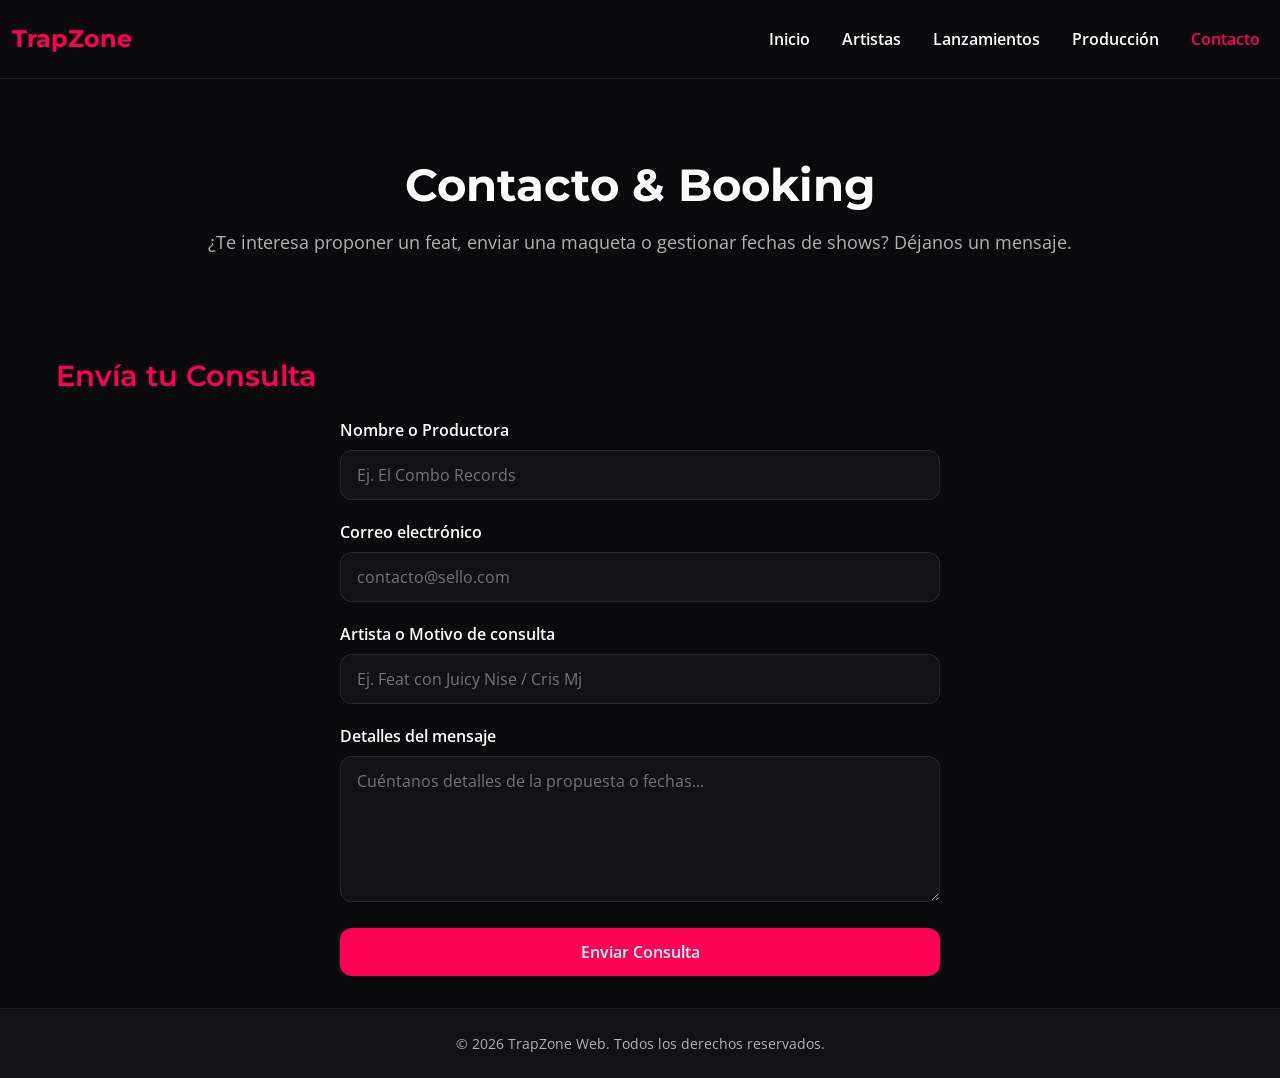
<file: pages/contacto.html>
<!DOCTYPE html>
<html lang="es">
<head>
  <meta charset="UTF-8">
  <meta name="viewport" content="width=device-width, initial-scale=1.0">
  <title>Contacto | TrapZone</title>

  <link href="https://cdn.jsdelivr.net/npm/bootstrap@5.3.3/dist/css/bootstrap.min.css" rel="stylesheet" integrity="sha384-QWTKZyjpPEjISv5WaRU9OFeRpok6YctnYmDr5pNlyT2bRjXh0JMhjY6hW+ALEwIH" crossorigin="anonymous">
  <link rel="preconnect" href="https://fonts.googleapis.com">
  <link rel="preconnect" href="https://fonts.gstatic.com" crossorigin>
  <link href="https://fonts.googleapis.com/css2?family=Montserrat:wght@600;700&family=Open+Sans:wght@400;600&display=swap" rel="stylesheet">
  <!-- Librería externa de Animación AOS -->
  <link rel="stylesheet" href="https://unpkg.com/aos@next/dist/aos.css" />
  <link rel="stylesheet" href="../styles/styles.css">
</head>
<body>

  <header>
    <nav class="navbar navbar-expand-lg navbar-trapzone">
      <div class="container-fluid">
        <a class="navbar-brand logotipo" href="../index.html">TrapZone</a>
        <button class="navbar-toggler" type="button" data-bs-toggle="collapse" data-bs-target="#navbarNav" aria-controls="navbarNav" aria-expanded="false" aria-label="Toggle navigation">
          <span class="navbar-toggler-icon"></span>
        </button>
        <div class="collapse navbar-collapse justify-content-end" id="navbarNav">
          <ul class="navbar-nav gap-3">
            <li class="nav-item"><a class="nav-link" href="../index.html">Inicio</a></li>
            <li class="nav-item"><a class="nav-link" href="./sobre-mi.html">Artistas</a></li>
            <li class="nav-item"><a class="nav-link" href="./proyectos.html">Lanzamientos</a></li>
            <li class="nav-item"><a class="nav-link" href="./servicios.html">Producción</a></li>
            <li class="nav-item"><a class="nav-link active" href="./contacto.html">Contacto</a></li>
          </ul>
        </div>
      </div>
    </nav>
  </header>

  <main class="contenedor-principal">
    <section class="seccion-hero" data-aos="fade-down">
      <h1 class="titulo-principal">Contacto &amp; Booking</h1>
      <p class="texto-destacado">
        ¿Te interesa proponer un feat, enviar una maqueta o gestionar fechas de shows? Déjanos un mensaje.
      </p>
    </section>

    <section class="seccion-contenido">
      <h2 class="subtitulo-seccion" data-aos="fade-right">Envía tu Consulta</h2>
      <form action="#" method="POST" class="formulario-contacto" data-aos="fade-up">
        <div class="grupo-formulario">
          <label for="nombre-contacto" class="etiqueta-campo">Nombre o Productora</label>
          <input type="text" id="nombre-contacto" name="nombre" class="campo-texto" placeholder="Ej. El Combo Records" required>
        </div>

        <div class="grupo-formulario">
          <label for="correo-contacto" class="etiqueta-campo">Correo electrónico</label>
          <input type="email" id="correo-contacto" name="email" class="campo-texto" placeholder="contacto@sello.com" required>
        </div>

        <div class="grupo-formulario">
          <label for="asunto-contacto" class="etiqueta-campo">Artista o Motivo de consulta</label>
          <input type="text" id="asunto-contacto" name="asunto" class="campo-texto" placeholder="Ej. Feat con Juicy Nise / Cris Mj" required>
        </div>

        <div class="grupo-formulario">
          <label for="mensaje-contacto" class="etiqueta-campo">Detalles del mensaje</label>
          <textarea id="mensaje-contacto" name="mensaje" rows="5" class="area-texto" placeholder="Cuéntanos detalles de la propuesta o fechas..." required></textarea>
        </div>

        <button type="submit" class="boton-primario boton-envio" tabindex="0">Enviar Consulta</button>
      </form>
    </section>
  </main>

  <footer class="pie-pagina">
    <p class="texto-copyright">&copy; 2026 TrapZone Web. Todos los derechos reservados.</p>
  </footer>

  <script src="https://cdn.jsdelivr.net/npm/bootstrap@5.3.3/dist/js/bootstrap.bundle.min.js" integrity="sha384-YvpcrYf0tY3lHB60NNkmXc5s9fDVZLESaAA55NDzOxhy9GkcIdslK1eN7N6jIeHz" crossorigin="anonymous"></script>
  <!-- Script y ejecución de AOS -->
  <script src="https://unpkg.com/aos@next/dist/aos.js"></script>
  <script>
    AOS.init({
      duration: 800,
      once: true
    });
  </script>
</body>
</html>
</file>
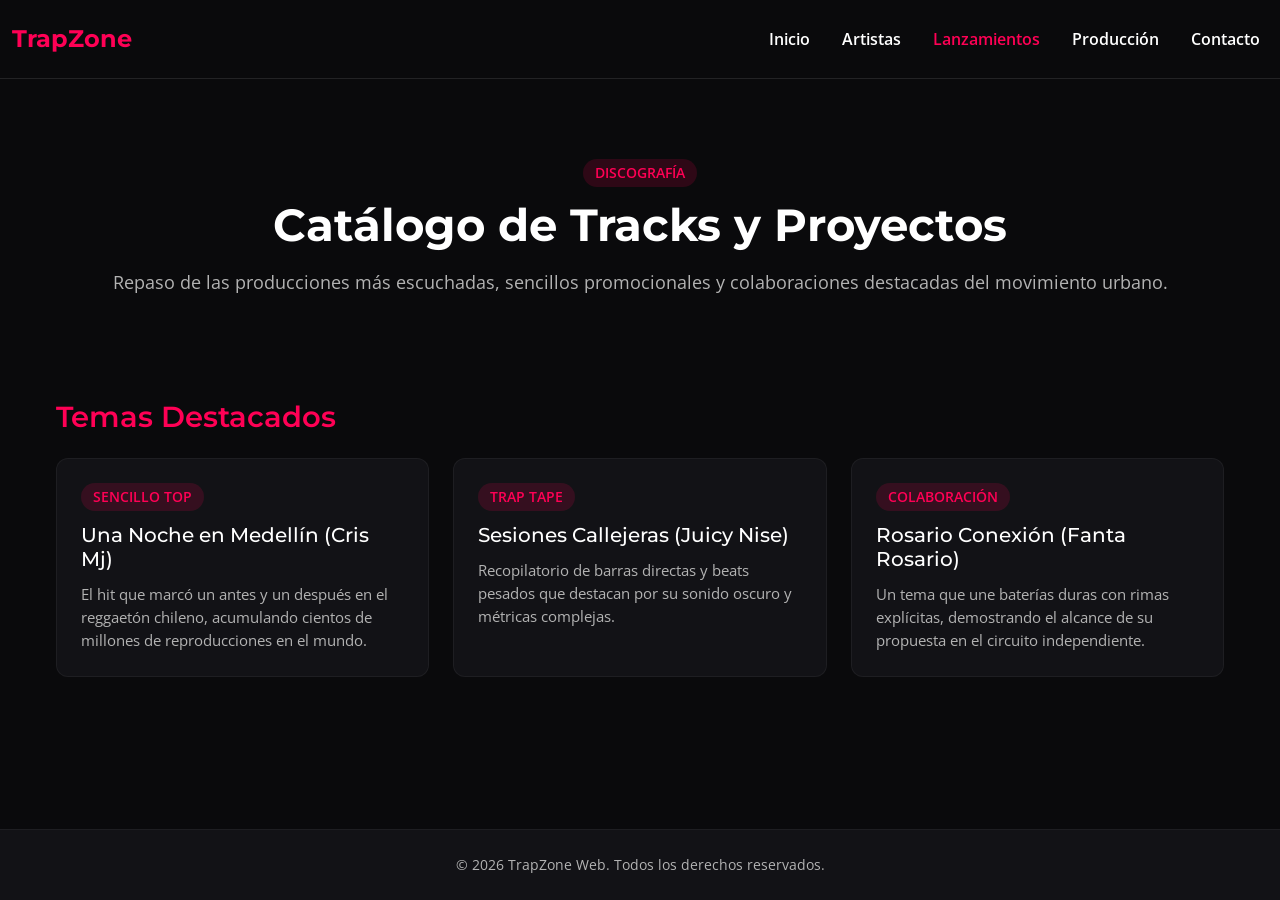
<file: pages/proyectos.html>
<!DOCTYPE html>
<html lang="es">
<head>
  <meta charset="UTF-8">
  <meta name="viewport" content="width=device-width, initial-scale=1.0">
  <title>Lanzamientos | TrapZone</title>

  <link href="https://cdn.jsdelivr.net/npm/bootstrap@5.3.3/dist/css/bootstrap.min.css" rel="stylesheet" integrity="sha384-QWTKZyjpPEjISv5WaRU9OFeRpok6YctnYmDr5pNlyT2bRjXh0JMhjY6hW+ALEwIH" crossorigin="anonymous">
  <link rel="preconnect" href="https://fonts.googleapis.com">
  <link rel="preconnect" href="https://fonts.gstatic.com" crossorigin>
  <link href="https://fonts.googleapis.com/css2?family=Montserrat:wght@600;700&family=Open+Sans:wght@400;600&display=swap" rel="stylesheet">
  <!-- Librería externa de Animación AOS -->
  <link rel="stylesheet" href="https://unpkg.com/aos@next/dist/aos.css" />
  <link rel="stylesheet" href="../styles/styles.css">
</head>
<body>

  <header>
    <nav class="navbar navbar-expand-lg navbar-trapzone">
      <div class="container-fluid">
        <a class="navbar-brand logotipo" href="../index.html">TrapZone</a>
        <button class="navbar-toggler" type="button" data-bs-toggle="collapse" data-bs-target="#navbarNav" aria-controls="navbarNav" aria-expanded="false" aria-label="Toggle navigation">
          <span class="navbar-toggler-icon"></span>
        </button>
        <div class="collapse navbar-collapse justify-content-end" id="navbarNav">
          <ul class="navbar-nav gap-3">
            <li class="nav-item"><a class="nav-link" href="../index.html">Inicio</a></li>
            <li class="nav-item"><a class="nav-link" href="./sobre-mi.html">Artistas</a></li>
            <li class="nav-item"><a class="nav-link active" href="./proyectos.html">Lanzamientos</a></li>
            <li class="nav-item"><a class="nav-link" href="./servicios.html">Producción</a></li>
            <li class="nav-item"><a class="nav-link" href="./contacto.html">Contacto</a></li>
          </ul>
        </div>
      </div>
    </nav>
  </header>

  <main class="contenedor-principal">
    <section class="seccion-hero" data-aos="fade-down">
      <span class="etiqueta-destaque">Discografía</span>
      <h1 class="titulo-principal">Catálogo de Tracks y Proyectos</h1>
      <p class="texto-destacado">
        Repaso de las producciones más escuchadas, sencillos promocionales y colaboraciones destacadas del movimiento urbano.
      </p>
    </section>

    <section class="seccion-contenido">
      <h2 class="subtitulo-seccion" data-aos="fade-right">Temas Destacados</h2>
      <div class="contenedor-tarjetas-flex">
        <article class="tarjeta" tabindex="0" data-aos="fade-up" data-aos-delay="100">
          <span class="etiqueta-destaque">Sencillo Top</span>
          <h3 class="titulo-tarjeta">Una Noche en Medellín (Cris Mj)</h3>
          <p class="texto-cuerpo">El hit que marcó un antes y un después en el reggaetón chileno, acumulando cientos de millones de reproducciones en el mundo.</p>
        </article>
        <article class="tarjeta" tabindex="0" data-aos="fade-up" data-aos-delay="200">
          <span class="etiqueta-destaque">Trap Tape</span>
          <h3 class="titulo-tarjeta">Sesiones Callejeras (Juicy Nise)</h3>
          <p class="texto-cuerpo">Recopilatorio de barras directas y beats pesados que destacan por su sonido oscuro y métricas complejas.</p>
        </article>
        <article class="tarjeta" tabindex="0" data-aos="fade-up" data-aos-delay="300">
          <span class="etiqueta-destaque">Colaboración</span>
          <h3 class="titulo-tarjeta">Rosario Conexión (Fanta Rosario)</h3>
          <p class="texto-cuerpo">Un tema que une baterías duras con rimas explícitas, demostrando el alcance de su propuesta en el circuito independiente.</p>
        </article>
      </div>
    </section>
  </main>

  <footer class="pie-pagina">
    <p class="texto-copyright">&copy; 2026 TrapZone Web. Todos los derechos reservados.</p>
  </footer>

  <script src="https://cdn.jsdelivr.net/npm/bootstrap@5.3.3/dist/js/bootstrap.bundle.min.js" integrity="sha384-YvpcrYf0tY3lHB60NNkmXc5s9fDVZLESaAA55NDzOxhy9GkcIdslK1eN7N6jIeHz" crossorigin="anonymous"></script>
  <!-- Script y ejecución de AOS -->
  <script src="https://unpkg.com/aos@next/dist/aos.js"></script>
  <script>
    AOS.init({
      duration: 800,
      once: true
    });
  </script>
</body>
</html>
</file>
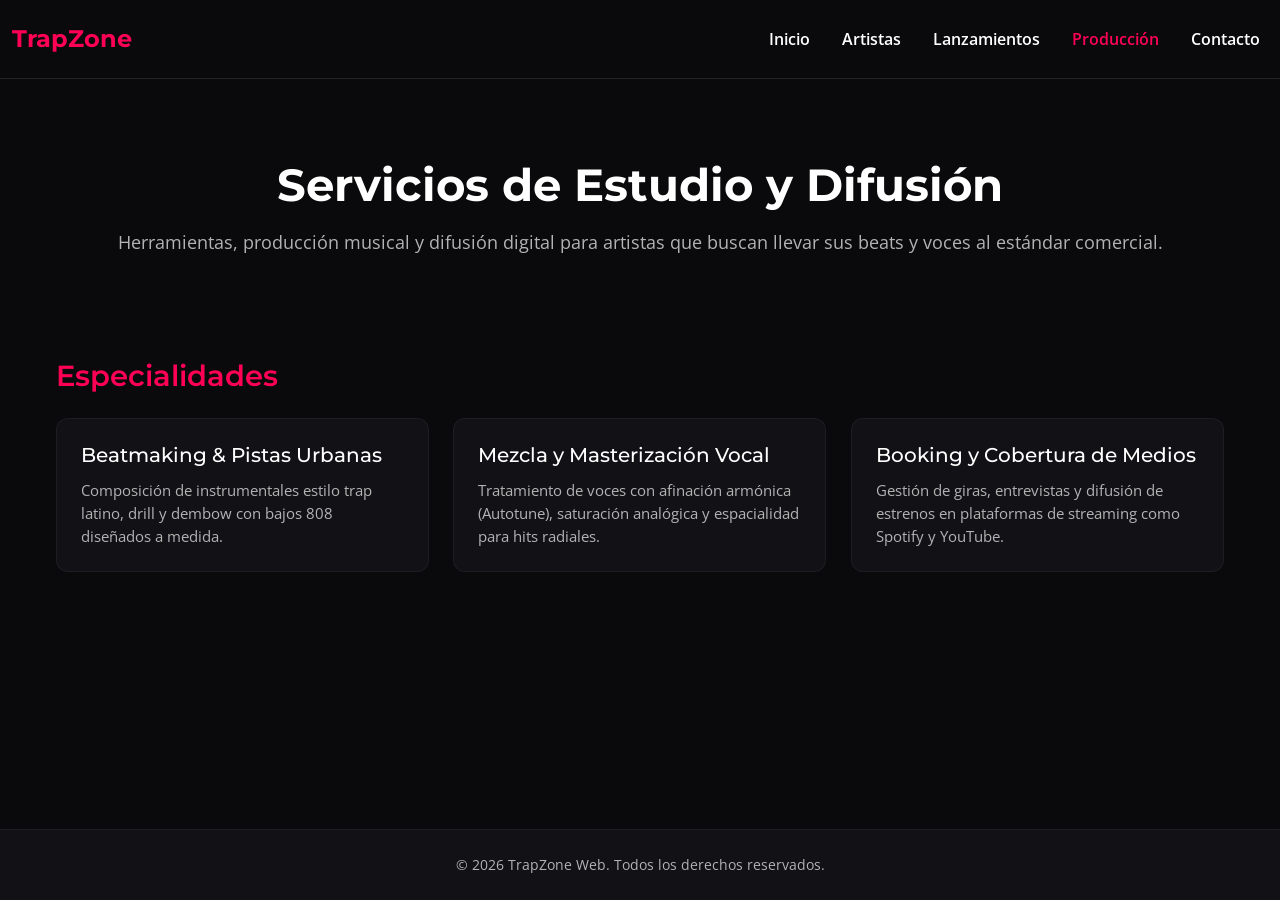
<file: pages/servicios.html>
<!DOCTYPE html>
<html lang="es">
<head>
  <meta charset="UTF-8">
  <meta name="viewport" content="width=device-width, initial-scale=1.0">
  <title>Producción | TrapZone</title>

  <link href="https://cdn.jsdelivr.net/npm/bootstrap@5.3.3/dist/css/bootstrap.min.css" rel="stylesheet" integrity="sha384-QWTKZyjpPEjISv5WaRU9OFeRpok6YctnYmDr5pNlyT2bRjXh0JMhjY6hW+ALEwIH" crossorigin="anonymous">
  <link rel="preconnect" href="https://fonts.googleapis.com">
  <link rel="preconnect" href="https://fonts.gstatic.com" crossorigin>
  <link href="https://fonts.googleapis.com/css2?family=Montserrat:wght@600;700&family=Open+Sans:wght@400;600&display=swap" rel="stylesheet">
  <!-- Librería externa de Animación AOS -->
  <link rel="stylesheet" href="https://unpkg.com/aos@next/dist/aos.css" />
  <link rel="stylesheet" href="../styles/styles.css">
</head>
<body>

  <header>
    <nav class="navbar navbar-expand-lg navbar-trapzone">
      <div class="container-fluid">
        <a class="navbar-brand logotipo" href="../index.html">TrapZone</a>
        <button class="navbar-toggler" type="button" data-bs-toggle="collapse" data-bs-target="#navbarNav" aria-controls="navbarNav" aria-expanded="false" aria-label="Toggle navigation">
          <span class="navbar-toggler-icon"></span>
        </button>
        <div class="collapse navbar-collapse justify-content-end" id="navbarNav">
          <ul class="navbar-nav gap-3">
            <li class="nav-item"><a class="nav-link" href="../index.html">Inicio</a></li>
            <li class="nav-item"><a class="nav-link" href="./sobre-mi.html">Artistas</a></li>
            <li class="nav-item"><a class="nav-link" href="./proyectos.html">Lanzamientos</a></li>
            <li class="nav-item"><a class="nav-link active" href="./servicios.html">Producción</a></li>
            <li class="nav-item"><a class="nav-link" href="./contacto.html">Contacto</a></li>
          </ul>
        </div>
      </div>
    </nav>
  </header>

  <main class="contenedor-principal">
    <section class="seccion-hero" data-aos="fade-down">
      <h1 class="titulo-principal">Servicios de Estudio y Difusión</h1>
      <p class="texto-destacado">
        Herramientas, producción musical y difusión digital para artistas que buscan llevar sus beats y voces al estándar comercial.
      </p>
    </section>

    <section class="seccion-contenido">
      <h2 class="subtitulo-seccion" data-aos="fade-right">Especialidades</h2>
      <div class="contenedor-tarjetas-flex">
        <article class="tarjeta" tabindex="0" data-aos="flip-left" data-aos-delay="100">
          <h3 class="titulo-tarjeta">Beatmaking &amp; Pistas Urbanas</h3>
          <p class="texto-cuerpo">Composición de instrumentales estilo trap latino, drill y dembow con bajos 808 diseñados a medida.</p>
        </article>
        <article class="tarjeta" tabindex="0" data-aos="flip-left" data-aos-delay="200">
          <h3 class="titulo-tarjeta">Mezcla y Masterización Vocal</h3>
          <p class="texto-cuerpo">Tratamiento de voces con afinación armónica (Autotune), saturación analógica y espacialidad para hits radiales.</p>
        </article>
        <article class="tarjeta" tabindex="0" data-aos="flip-left" data-aos-delay="300">
          <h3 class="titulo-tarjeta">Booking y Cobertura de Medios</h3>
          <p class="texto-cuerpo">Gestión de giras, entrevistas y difusión de estrenos en plataformas de streaming como Spotify y YouTube.</p>
        </article>
      </div>
    </section>
  </main>

  <footer class="pie-pagina">
    <p class="texto-copyright">&copy; 2026 TrapZone Web. Todos los derechos reservados.</p>
  </footer>

  <script src="https://cdn.jsdelivr.net/npm/bootstrap@5.3.3/dist/js/bootstrap.bundle.min.js" integrity="sha384-YvpcrYf0tY3lHB60NNkmXc5s9fDVZLESaAA55NDzOxhy9GkcIdslK1eN7N6jIeHz" crossorigin="anonymous"></script>
  <!-- Script y ejecución de AOS -->
  <script src="https://unpkg.com/aos@next/dist/aos.js"></script>
  <script>
    AOS.init({
      duration: 800,
      once: true
    });
  </script>
</body>
</html>
</file>
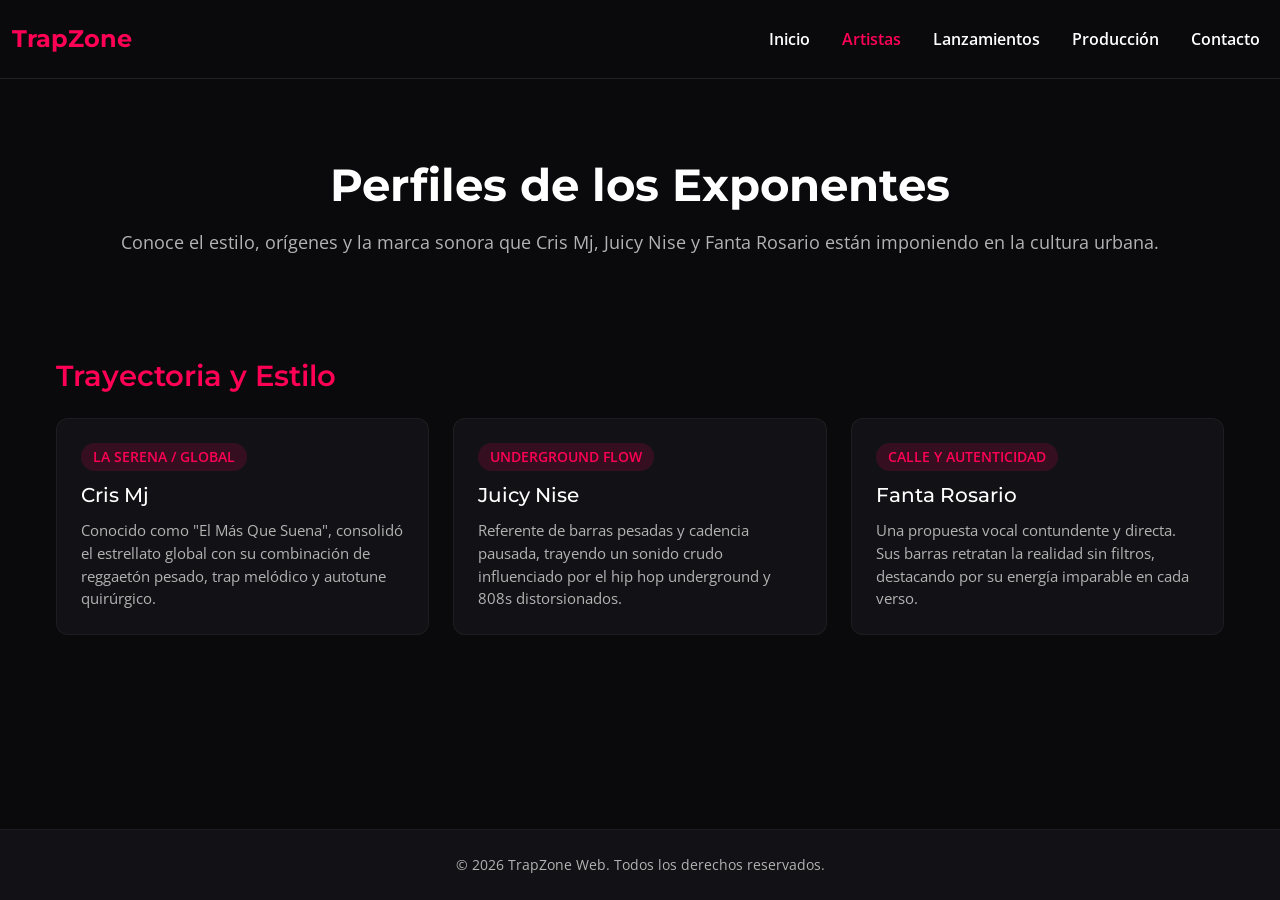
<file: pages/sobre-mi.html>
<!DOCTYPE html>
<html lang="es">
<head>
  <meta charset="UTF-8">
  <meta name="viewport" content="width=device-width, initial-scale=1.0">
  <title>Artistas | TrapZone</title>
  <link href="https://cdn.jsdelivr.net/npm/bootstrap@5.3.3/dist/css/bootstrap.min.css" rel="stylesheet" integrity="sha384-QWTKZyjpPEjISv5WaRU9OFeRpok6YctnYmDr5pNlyT2bRjXh0JMhjY6hW+ALEwIH" crossorigin="anonymous">
  <link rel="preconnect" href="https://fonts.googleapis.com">
  <link rel="preconnect" href="https://fonts.gstatic.com" crossorigin>
  <link href="https://fonts.googleapis.com/css2?family=Montserrat:wght@600;700&family=Open+Sans:wght@400;600&display=swap" rel="stylesheet">
  <!-- Librería externa de Animación AOS -->
  <link rel="stylesheet" href="https://unpkg.com/aos@next/dist/aos.css" />
  <link rel="stylesheet" href="../styles/styles.css">
</head>
<body>
  <header>
    <nav class="navbar navbar-expand-lg navbar-trapzone">
      <div class="container-fluid">
        <a class="navbar-brand logotipo" href="../index.html">TrapZone</a>
        <button class="navbar-toggler" type="button" data-bs-toggle="collapse" data-bs-target="#navbarNav" aria-controls="navbarNav" aria-expanded="false" aria-label="Toggle navigation">
          <span class="navbar-toggler-icon"></span>
        </button>
        <div class="collapse navbar-collapse justify-content-end" id="navbarNav">
          <ul class="navbar-nav gap-3">
            <li class="nav-item"><a class="nav-link" href="../index.html">Inicio</a></li>
            <li class="nav-item"><a class="nav-link active" href="./sobre-mi.html">Artistas</a></li>
            <li class="nav-item"><a class="nav-link" href="./proyectos.html">Lanzamientos</a></li>
            <li class="nav-item"><a class="nav-link" href="./servicios.html">Producción</a></li>
            <li class="nav-item"><a class="nav-link" href="./contacto.html">Contacto</a></li>
          </ul>
        </div>
      </div>
    </nav>
  </header>

  <main class="contenedor-principal">
    <section class="seccion-hero" data-aos="fade-down">
      <h1 class="titulo-principal">Perfiles de los Exponentes</h1>
      <p class="texto-destacado">
        Conoce el estilo, orígenes y la marca sonora que Cris Mj, Juicy Nise y Fanta Rosario están imponiendo en la cultura urbana.
      </p>
    </section>

    <section class="seccion-contenido">
      <h2 class="subtitulo-seccion" data-aos="fade-right">Trayectoria y Estilo</h2>
      <div class="contenedor-tarjetas-flex">
        <article class="tarjeta" tabindex="0" data-aos="zoom-in" data-aos-delay="100">
          <span class="etiqueta-destaque">La Serena / Global</span>
          <h3 class="titulo-tarjeta">Cris Mj</h3>
          <p class="texto-cuerpo">Conocido como "El Más Que Suena", consolidó el estrellato global con su combinación de reggaetón pesado, trap melódico y autotune quirúrgico.</p>
        </article>
        <article class="tarjeta" tabindex="0" data-aos="zoom-in" data-aos-delay="200">
          <span class="etiqueta-destaque">Underground Flow</span>
          <h3 class="titulo-tarjeta">Juicy Nise</h3>
          <p class="texto-cuerpo">Referente de barras pesadas y cadencia pausada, trayendo un sonido crudo influenciado por el hip hop underground y 808s distorsionados.</p>
        </article>
        <article class="tarjeta" tabindex="0" data-aos="zoom-in" data-aos-delay="300">
          <span class="etiqueta-destaque">Calle y Autenticidad</span>
          <h3 class="titulo-tarjeta">Fanta Rosario</h3>
          <p class="texto-cuerpo">Una propuesta vocal contundente y directa. Sus barras retratan la realidad sin filtros, destacando por su energía imparable en cada verso.</p>
        </article>
      </div>
    </section>
  </main>

  <footer class="pie-pagina">
    <p class="texto-copyright">&copy; 2026 TrapZone Web. Todos los derechos reservados.</p>
  </footer>

  <script src="https://cdn.jsdelivr.net/npm/bootstrap@5.3.3/dist/js/bootstrap.bundle.min.js" integrity="sha384-YvpcrYf0tY3lHB60NNkmXc5s9fDVZLESaAA55NDzOxhy9GkcIdslK1eN7N6jIeHz" crossorigin="anonymous"></script>
  <!-- Script y ejecución de AOS -->
  <script src="https://unpkg.com/aos@next/dist/aos.js"></script>
  <script>
    AOS.init({
      duration: 800,
      once: true
    });
  </script>
</body>
</html>
</file>
<file: styles/styles.css>
* {
  box-sizing: border-box;
  margin: 0;
  padding: 0;
}

body {
  background-color: #0a0a0c;
  color: #ffffff;
  font-family: "Open Sans", sans-serif;
  min-height: 100vh;
  display: flex;
  flex-direction: column;
}

.contenedor-principal {
  flex: 1;
  padding: 2rem 1rem;
  max-width: 1200px;
  margin: 0 auto;
  width: 100%;
}

h1, h2, h3, h4, h5, h6, .logotipo {
  font-family: "Montserrat", sans-serif;
}

.titulo-principal {
  font-size: clamp(1.8rem, 4vw, 2.8rem);
  font-weight: 700;
  margin-bottom: 1rem;
}

.subtitulo-seccion {
  font-size: 1.8rem;
  font-weight: 600;
  margin-bottom: 1.5rem;
  color: #ff0055;
}

.texto-destacado {
  font-size: 1.1rem;
  color: #b3b3b3;
  margin-bottom: 1.5rem;
}

.etiqueta-destaque {
  display: inline-block;
  background-color: rgba(255, 0, 85, 0.15);
  color: #ff0055;
  padding: 0.25rem 0.75rem;
  border-radius: 20px;
  font-size: 0.85rem;
  font-weight: 600;
  margin-bottom: 0.75rem;
  text-transform: uppercase;
}

.seccion-hero {
  text-align: center;
  padding: 3rem 1rem;
  margin-bottom: 2rem;
}

.navbar-trapzone {
  background-color: #0a0a0c;
  border-bottom: 1px solid rgba(255, 255, 255, 0.1);
  padding: 1rem 0;
}
.navbar-trapzone .logotipo {
  color: #ff0055;
  font-size: 1.5rem;
  font-weight: 700;
}
.navbar-trapzone .logotipo:hover {
  color: #00f2fe;
}
.navbar-trapzone .nav-link {
  color: #ffffff;
  font-weight: 600;
}
.navbar-trapzone .nav-link:hover, .navbar-trapzone .nav-link.active {
  color: #ff0055;
}
.navbar-trapzone .navbar-toggler {
  border-color: rgba(255, 255, 255, 0.2);
}
.navbar-trapzone .navbar-toggler .navbar-toggler-icon {
  filter: invert(1);
}

.pie-pagina {
  background-color: #121216;
  border-top: 1px solid rgba(255, 255, 255, 0.05);
  text-align: center;
  padding: 1.5rem;
  margin-top: auto;
}
.pie-pagina .texto-copyright {
  color: #b3b3b3;
  font-size: 0.9rem;
  margin: 0;
}

.boton-primario {
  display: inline-block;
  background-color: #ff0055;
  color: #ffffff;
  padding: 0.75rem 1.5rem;
  border-radius: 12px;
  font-weight: 600;
  text-decoration: none;
  border: none;
  cursor: pointer;
  transition: all 0.3s ease;
}
.boton-primario:hover {
  background-color: #e0004c;
  color: #ffffff;
}

.contenedor-tarjetas-flex {
  display: grid;
  grid-template-columns: repeat(auto-fit, minmax(280px, 1fr));
  gap: 1.5rem;
}

.tarjeta {
  background-color: #121216;
  border: 1px solid rgba(255, 255, 255, 0.05);
  border-radius: 12px;
  padding: 1.5rem;
  transition: all 0.3s ease;
}
.tarjeta:hover {
  transform: translateY(-5px);
  border-color: rgba(255, 0, 85, 0.5);
}
.tarjeta .titulo-tarjeta {
  font-size: 1.25rem;
  color: #ffffff;
  margin-bottom: 0.75rem;
}
.tarjeta .texto-cuerpo {
  color: #b3b3b3;
  font-size: 0.95rem;
  margin: 0;
}

.carousel-trapzone {
  border-radius: 12px;
  overflow: hidden;
  margin-bottom: 3rem;
}
.carousel-trapzone .carousel-item img {
  height: 400px;
  object-fit: cover;
}

.formulario-contacto {
  max-width: 600px;
  margin: 0 auto;
}
.formulario-contacto .grupo-formulario {
  margin-bottom: 1.25rem;
}
.formulario-contacto .grupo-formulario .etiqueta-campo {
  display: block;
  margin-bottom: 0.5rem;
  color: #ffffff;
  font-weight: 600;
}
.formulario-contacto .grupo-formulario .campo-texto,
.formulario-contacto .grupo-formulario .area-texto {
  width: 100%;
  background-color: #121216;
  border: 1px solid rgba(255, 255, 255, 0.1);
  border-radius: 12px;
  padding: 0.75rem 1rem;
  color: #ffffff;
}
.formulario-contacto .grupo-formulario .campo-texto:focus,
.formulario-contacto .grupo-formulario .area-texto:focus {
  outline: none;
  border-color: #ff0055;
}
.formulario-contacto .boton-envio {
  width: 100%;
}

/*# sourceMappingURL=styles.css.map */
</file>
